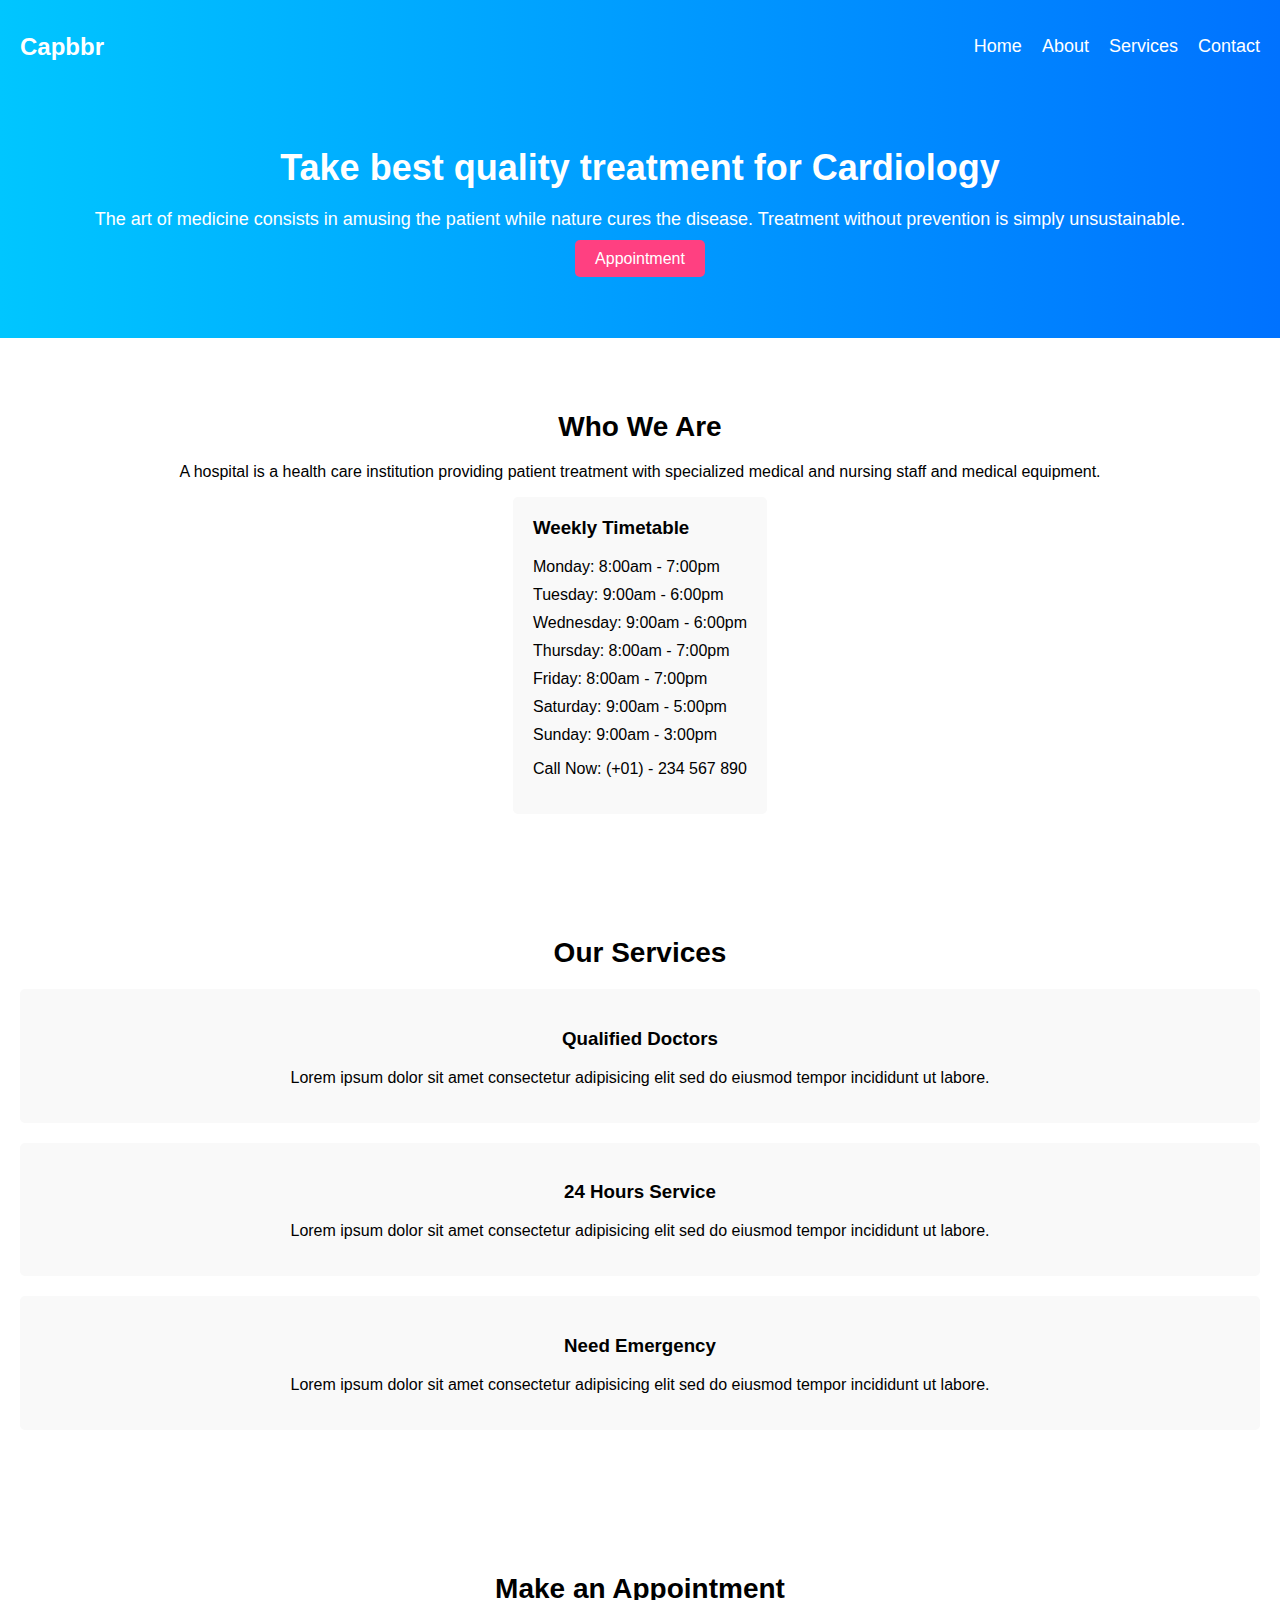
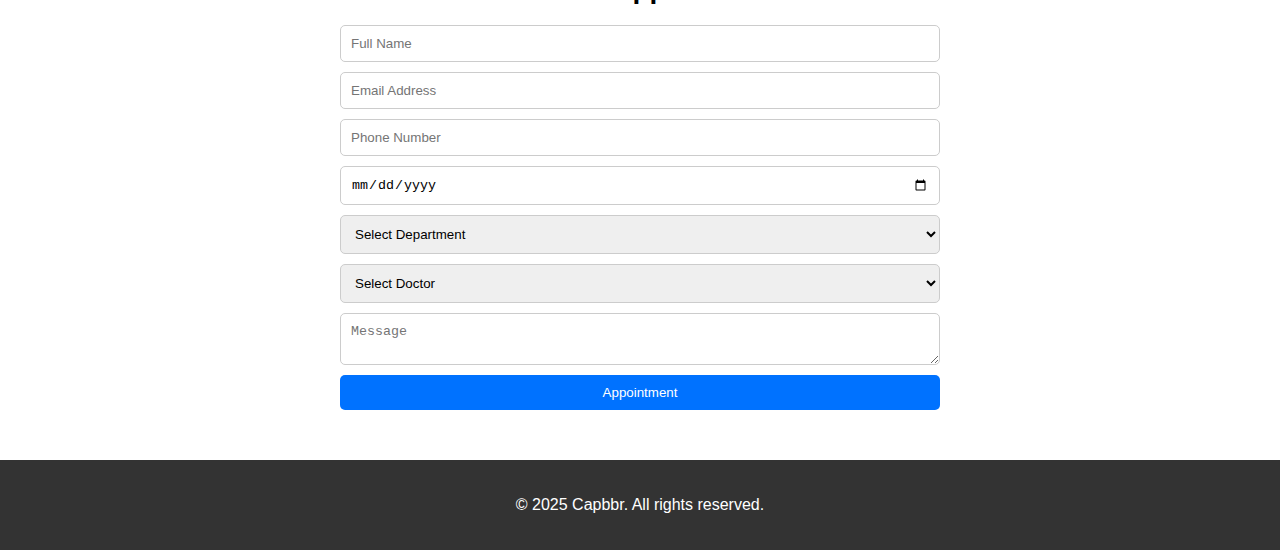
<file: index.html>
<!DOCTYPE html>
<html lang="en">
<head>
    <meta charset="UTF-8">
    <meta name="viewport" content="width=device-width, initial-scale=1.0">
    <title>Medical</title>
    <link rel="stylesheet" href="styles/style.css">
</head>
<body>
    <header>
        <nav>
            <div class="logo">Capbbr</div>
            <ul>
                <li><a href="#home">Home</a></li>
                <li><a href="#about">About</a></li>
                <li><a href="#services">Services</a></li>
                <li><a href="#contact">Contact</a></li>
            </ul>
        </nav>
        <div class="hero">
            <h1>Take best quality treatment for Cardiology</h1>
            <p>The art of medicine consists in amusing the patient while nature cures the disease. Treatment without prevention is simply unsustainable.</p>
            <a href="#appointment" class="cta-button">Appointment</a>
        </div>
    </header>
    <section id="about">
        <h2>Who We Are</h2>
        <p>A hospital is a health care institution providing patient treatment with specialized medical and nursing staff and medical equipment.</p>
        <div class="timetable">
            <h3>Weekly Timetable</h3>
            <ul>
                <li>Monday: 8:00am - 7:00pm</li>
                <li>Tuesday: 9:00am - 6:00pm</li>
                <li>Wednesday: 9:00am - 6:00pm</li>
                <li>Thursday: 8:00am - 7:00pm</li>
                <li>Friday: 8:00am - 7:00pm</li>
                <li>Saturday: 9:00am - 5:00pm</li>
                <li>Sunday: 9:00am - 3:00pm</li>
            </ul>
            <p>Call Now: (+01) - 234 567 890</p>
        </div>
    </section>
    <section id="services">
        <h2>Our Services</h2>
        <div class="service">
            <h3>Qualified Doctors</h3>
            <p>Lorem ipsum dolor sit amet consectetur adipisicing elit sed do eiusmod tempor incididunt ut labore.</p>
        </div>
        <div class="service">
            <h3>24 Hours Service</h3>
            <p>Lorem ipsum dolor sit amet consectetur adipisicing elit sed do eiusmod tempor incididunt ut labore.</p>
        </div>
        <div class="service">
            <h3>Need Emergency</h3>
            <p>Lorem ipsum dolor sit amet consectetur adipisicing elit sed do eiusmod tempor incididunt ut labore.</p>
        </div>
    </section>
    <section id="appointment">
        <h2>Make an Appointment</h2>
        <form id="appointment-form">
            <input type="text" placeholder="Full Name" required>
            <input type="email" placeholder="Email Address" required>
            <input type="tel" placeholder="Phone Number" required>
            <input type="date" placeholder="Booking Date" required>
            <select required>
                <option value="" disabled selected>Select Department</option>
                <option value="cardiology">Cardiology</option>
                <option value="neurology">Neurology</option>
                <option value="orthopedics">Orthopedics</option>
            </select>
            <select required>
                <option value="" disabled selected>Select Doctor</option>
                <option value="dr-smith">Dr. Smith</option>
                <option value="dr-jones">Dr. Jones</option>
                <option value="dr-brown">Dr. Brown</option>
            </select>
            <textarea placeholder="Message" required></textarea>
            <button type="submit">Appointment</button>
        </form>
    </section>
    <footer>
        <p>&copy; 2025 Capbbr. All rights reserved.</p>
    </footer>
    <script src="scripts/script.js"></script>
</body>
</html>
</file>
<file: styles/style.css>
body {
    font-family: Arial, sans-serif;
    margin: 0;
    padding: 0;
    box-sizing: border-box;
}

header {
    background: linear-gradient(to right, #00c6ff, #0072ff);
    color: white;
    padding: 20px 0;
    text-align: center;
}

nav {
    display: flex;
    justify-content: space-between;
    align-items: center;
    padding: 0 20px;
}

nav .logo {
    font-size: 24px;
    font-weight: bold;
}

nav ul {
    list-style: none;
    display: flex;
    gap: 20px;
}

nav ul li {
    display: inline;
}

nav ul li a {
    color: white;
    text-decoration: none;
    font-size: 18px;
}

.hero {
    padding: 50px 20px;
}

.hero h1 {
    font-size: 36px;
    margin-bottom: 20px;
}

.hero p {
    font-size: 18px;
    margin-bottom: 20px;
}

.cta-button {
    background-color: #ff4081;
    color: white;
    padding: 10px 20px;
    text-decoration: none;
    border-radius: 5px;
}

section {
    padding: 50px 20px;
    text-align: center;
}

section h2 {
    font-size: 28px;
    margin-bottom: 20px;
}

.timetable {
    background-color: #f9f9f9;
    padding: 20px;
    border-radius: 5px;
    display: inline-block;
    text-align: left;
}

.timetable h3 {
    margin-top: 0;
}

.timetable ul {
    list-style: none;
    padding: 0;
}

.timetable ul li {
    margin-bottom: 10px;
}

.service {
    background-color: #f9f9f9;
    padding: 20px;
    border-radius: 5px;
    margin-bottom: 20px;
}

form {
    display: flex;
    flex-direction: column;
    gap: 10px;
    max-width: 600px;
    margin: 0 auto;
}

form input, form select, form textarea, form button {
    padding: 10px;
    border: 1px solid #ccc;
    border-radius: 5px;
}

form button {
    background-color: #0072ff;
    color: white;
    border: none;
    cursor: pointer;
}

form button:hover {
    background-color: #005bb5;
}

footer {
    background-color: #333;
    color: white;
    text-align: center;
    padding: 20px 0;
}
</file>
